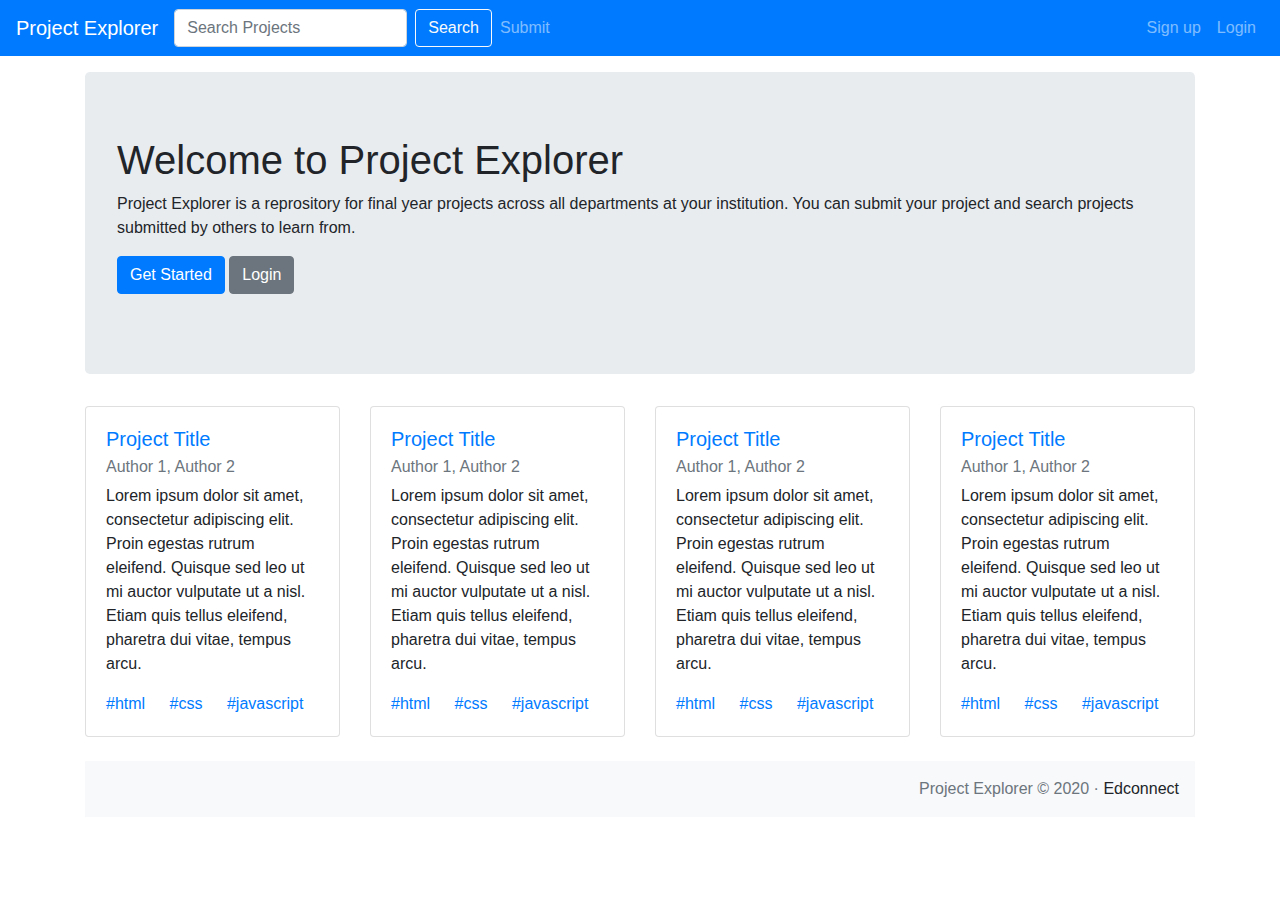
<file: app/public/project-explorer/index.html>
<!DOCTYPE html>
<html>
    <head>
        <title>Project Explorer</title>
        <link rel="stylesheet" href="css/bootstrap.min.css">    
    </head>
    <body>
        <nav class="navbar navbar-expand-lg navbar navbar-dark bg-primary mb-3">
            <a class="navbar-brand" href="#">Project Explorer</a>
            <form class="form-inline my-2 my-lg-0">
                <label class="sr-only" for="searchForm"></label>
                <input type="text" class="form-control  mr-sm-2" id="searchForm" placeholder="Search Projects">
                <button class="btn btn-outline-light" type="submit">Search</button>
            </form>
            <div class="collapse navbar-collapse" id="project-explorer">
                <ul class="navbar-nav">
                    <li class="nav-item">
                        <a class="nav-link" href="">Submit</a>
                    </li>
                </ul>
                <ul class="nav navbar-nav ml-auto">
                    <li class="nav-item">
                        <a class="nav-link" href="register.html">Sign up <span class="sr-only">(current)</span></a> 
                    </li>
                    <li class="nav-item">
                        <a class="nav-link" href="login.html">Login <span class="sr-only">(current)</span></a> 
                    </li>
                </ul>
            </div>
        </nav>

        <main>
            <section>
                <div class="container">
                    <div class="jumbotron">
                        <h1 class="display-6">Welcome to Project Explorer</h1>
                        <p>Project Explorer is a reprository for final year projects across all departments at your institution. You can submit your project and search projects submitted by others to learn from.</p>
                        <p> 
                            <a class="btn btn-primary" href="register.html" role="button">Get Started</a>
                            <a class="btn btn-secondary"  href="login.html" role="button">Login</a>
                        </p>
                    </div>
                </div>          
            </section>

            <div class="container">
                <div class="row">
                    <div class="col-sm-3"> 
                        <div class="card">
                            <div class="card-body">
                                <h5 class="card-title text-primary">Project Title</h5>
                                <h6 class="card-subtitle mb-2 text-muted">Author 1, Author 2</h6>
                                <p class="card-text">Lorem ipsum dolor sit amet, consectetur adipiscing elit. Proin egestas rutrum eleifend. Quisque sed leo ut mi auctor vulputate ut a nisl. Etiam quis tellus eleifend, pharetra dui vitae, tempus arcu.</p>
                            <a href="#" class="card-link">#html</a>
                            <a href="#" class="card-link">#css</a> 
                            <a href="#" class="card-link">#javascript</a>      
                            </div>           
                        </div>     
                    </div>   
                    <div class="col-sm-3"> 
                        <div class="card">
                            <div class="card-body">
                                <h5 class="card-title text-primary">Project Title</h5>
                                <h6 class="card-subtitle mb-2 text-muted">Author 1, Author 2</h6>
                                <p class="card-text">Lorem ipsum dolor sit amet, consectetur adipiscing elit. Proin egestas rutrum eleifend. Quisque sed leo ut mi auctor vulputate ut a nisl. Etiam quis tellus eleifend, pharetra dui vitae, tempus arcu.</p>
                            <a href="#" class="card-link">#html</a>
                            <a href="#" class="card-link">#css</a> 
                            <a href="#" class="card-link">#javascript</a>      
                            </div>           
                        </div>     
                    </div>   
                    <div class="col-sm-3"> 
                        <div class="card">
                            <div class="card-body">
                                <h5 class="card-title text-primary">Project Title</h5>
                                <h6 class="card-subtitle mb-2 text-muted">Author 1, Author 2</h6>
                                <p class="card-text">Lorem ipsum dolor sit amet, consectetur adipiscing elit. Proin egestas rutrum eleifend. Quisque sed leo ut mi auctor vulputate ut a nisl. Etiam quis tellus eleifend, pharetra dui vitae, tempus arcu.</p>
                            <a href="#" class="card-link">#html</a>
                            <a href="#" class="card-link">#css</a> 
                            <a href="#" class="card-link">#javascript</a>      
                            </div>           
                        </div>     
                    </div>   
                    <div class="col-sm-3"> 
                        <div class="card">
                            <div class="card-body">
                                <h5 class="card-title text-primary">Project Title</h5>
                                <h6 class="card-subtitle mb-2 text-muted">Author 1, Author 2</h6>
                                <p class="card-text">Lorem ipsum dolor sit amet, consectetur adipiscing elit. Proin egestas rutrum eleifend. Quisque sed leo ut mi auctor vulputate ut a nisl. Etiam quis tellus eleifend, pharetra dui vitae, tempus arcu.</p>
                            <a href="#" class="card-link">#html</a>
                            <a href="#" class="card-link">#css</a> 
                            <a href="#" class="card-link">#javascript</a>      
                            </div>           
                        </div>     
                    </div>   
                </div>
            </div>  
        </main>
       <br>

       
        <div class="container">
            <footer class="text-muted">
                <div class="row">
                    <div class="col-md-12">  
                        <div class="mb-5 px-3 py-3 bg-light">
                            <div class=" text-right">
                                <span>
                                    Project Explorer &copy; 2020
                                </span>
                                &middot;
                                <span class="text-body">Edconnect</span>
                            </div>
                        </div>
                    </div>
                </div>
            </footer>
        </div>
    </body>
</html>
</file>
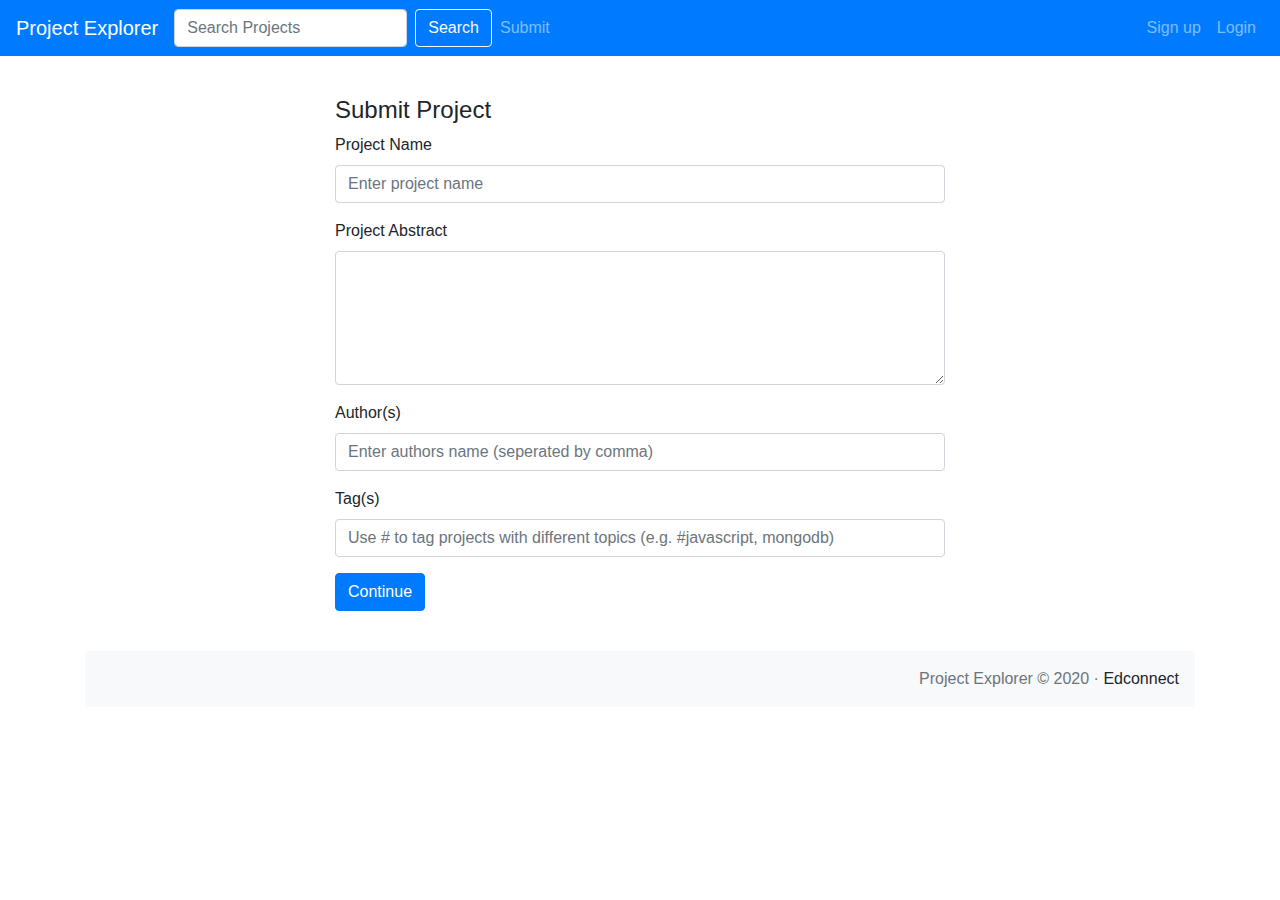
<file: app/public/project-explorer/createproject.html>
<!DOCTYPE html>
<html>
    <head>
        <title>Project Explorer</title>
        <link rel="stylesheet" href="css/bootstrap.min.css">    
    </head>
    <body>
        <nav class="navbar navbar-expand-lg navbar navbar-dark bg-primary mb-3">
            <a class="navbar-brand" href="#">Project Explorer</a>
            <form class="form-inline my-2 my-lg-0">
                <label class="sr-only" for="searchForm"></label>
                <input type="text" class="form-control  mr-sm-2" id="searchForm" placeholder="Search Projects">
                <button class="btn btn-outline-light" type="submit">Search</button>
            </form>
            <div class="collapse navbar-collapse" id="project-explorer">
                <ul class="navbar-nav">
                    <li class="nav-item">
                        <a class="nav-link" href="">Submit</a>
                    </li>
                </ul>
                <ul class="nav navbar-nav ml-auto">
                    <li class="nav-item">
                        <a class="nav-link" href="register.html">Sign up <span class="sr-only">(current)</span></a> 
                    </li>
                    <li class="nav-item">
                        <a class="nav-link" href="login.html">Login <span class="sr-only">(current)</span></a> 
                    </li>
                </ul>
            </div>
        </nav>
        <br>

        <main>
            
            <div class="container form-group col-md-6 col-sm-6 text-center-left">
                <section>
                    <h4>
                        Submit Project
                    </h4>
                    <form name="submitProject">
                        <div class="form-group">
                            <label class="form-label">Project Name</label>
                            <input type="text" class="form-control" placeholder="Enter project name" name="name">
                        </div>
                        <div class="form-group">
                            <label class="form-label">Project Abstract</label><br>
                            <textarea type="text" class="form-control" name="abstract" rows="5"></textarea>
                        </div>
                        <div class="form-group">
                            <label class="form-label">Author(s)</label><br>
                            <input type="text" class="form-control" placeholder="Enter authors name (seperated by comma)" name="authors">
                        </div>
                        <div class="form-group">
                            <label class="form-label">Tag(s)</label>
                        <input type="text" class="form-control" placeholder="Use # to tag projects with different topics (e.g. #javascript, mongodb)" name="tags">
                        </div>
                        <button class="btn btn-primary " type="submit">Continue</button>
                    </form>
                </section>
            </div>
        </main>
        <br>
        <div class="container">
            <footer class="text-muted">
                <div class="row">
                    <div class="col-md-12">  
                        <div class="mb-5 px-3 py-3 bg-light">
                            <div class=" text-right">
                                <span>
                                    Project Explorer &copy; 2020
                                </span>
                                &middot;
                                <span class="text-body">Edconnect</span>
                            </div>
                        </div>
                    </div>
                </div>
            </footer>
        </div>
    </body>

</html>
</file>
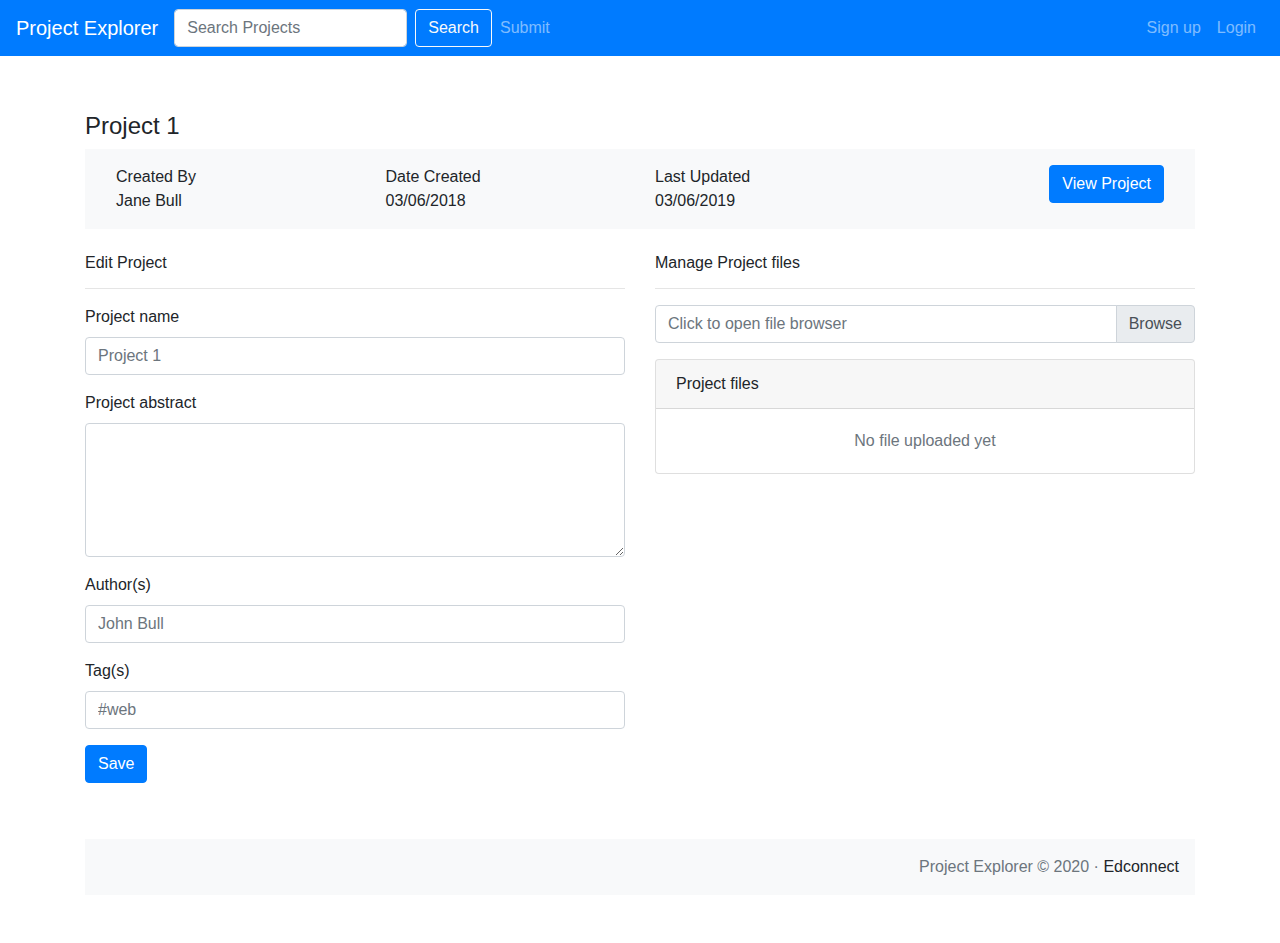
<file: app/public/project-explorer/editproject.html>
<!DOCTYPE html>
<html>
    <head>
        <title>Project Explorer</title>
        <link rel="stylesheet" href="css/bootstrap.min.css">    
    </head>
    <body>
        <nav class="navbar navbar-expand-lg navbar navbar-dark bg-primary mb-3">
            <a class="navbar-brand" href="#">Project Explorer</a>
            <form class="form-inline my-2 my-lg-0">
                <label class="sr-only" for="searchForm"></label>
                <input type="text" class="form-control  mr-sm-2" id="searchForm" placeholder="Search Projects">
                <button class="btn btn-outline-light" type="submit">Search</button>
            </form>
            <div class="collapse navbar-collapse" id="project-explorer">
                <ul class="navbar-nav">
                    <li class="nav-item">
                        <a class="nav-link" href="">Submit</a>
                    </li>
                </ul>
                <ul class="nav navbar-nav ml-auto">
                    <li class="nav-item">
                        <a class="nav-link" href="register.html">Sign up <span class="sr-only">(current)</span></a> 
                    </li>
                    <li class="nav-item">
                        <a class="nav-link" href="login.html">Login <span class="sr-only">(current)</span></a> 
                    </li>
                </ul>
            </div>
        </nav>
        
        <br>
        
        <main>
            <div class="w-auto p-3">
                <div class="col-sm-12">
                    <div class="container mb-3">
                        <h4>
                            Project 1
                        </h4>
                        
                        <div class="mb-4 bg-light">
                            <div class="container">
                                <section>
                                    <div class="row justify-content-around p-3">
                                        <div class="col">
                                            <div>Created By</div>
                                            <div>Jane Bull</div>
                                        </div>
                                        <div class="col">
                                            <div>Date Created</div>
                                            <div>03/06/2018</div>
                                        </div>
                                        <div class="col">
                                            <div>Last Updated</div>
                                            <div>03/06/2019</div>
                                        </div>
                                        <div class="col text-right">
                                            <a href="viewproject.html" class="btn btn-primary">View Project</a>
                                        </div>
                                    </div>
                                </section>  
                            </div>
                        </div>
                        <form>
                            <div class="row">
                                <div class="col">
                                    <h6>Edit Project</h6><hr>
                                    <div class="form-group">
                                        <label class="form-label">Project name</label>
                                        <input type="text" class="form-control" placeholder="Project 1" name="name"> 
                                    </div>
                                    <div class="form-group">
                                        <label class="form-label">Project abstract</label>
                                        <textarea type="text" name="abstract" class="form-control" rows="5"></textarea>
                                    </div>
                                    <div class="form-group">
                                        <label class="form-label">Author(s)</label><br>
                                        <input type="text" class="form-control" placeholder="John Bull" name="authors">
                                    </div>
                                    <div class="form-group">
                                        <label class="form-label">Tag(s)</label>
                                        <input type="text" class="form-control" placeholder="#web" name="tags">
                                    </div>
                                    <button class="btn btn-primary " type="submit">Save</button>
                                </div>
                                
                                
                                <div class="col">
                                    <h6>Manage Project files</h6><hr>
                                    <div class="form-group">
                                        <div class="input-group">
                                            <input type="text" class="form-control" placeholder="Click to open file browser" name="name">
                                            <div class="input-group-append">  
                                                <div class="input-group-text">Browse</div>
                                            </div>
                                        </div>
                                    </div>
                                    <div class="card">
                                        <div class="card-header">
                                            Project files
                                        </div>
                                        <div class="card-body text-center">
                                            <p class="card-text text-muted">No file uploaded yet</p>
                                        </div>
                                    </div>      
                                </div>
                                                 
                            </div>
                        </form> 
                    </div>          
                </div>
            </div>
        </main>
                        
        <br>
                        
        <div class="container">
            <footer class="text-muted">
                <div class="row">
                    <div class="col-md-12">  
                        <div class="mb-5 px-3 py-3 bg-light">
                            <div class=" text-right">
                                <span>
                                    Project Explorer &copy; 2020
                                </span>
                                &middot;
                                <span class="text-body">Edconnect</span>
                            </div>
                        </div>
                    </div>
                </div>
            </footer>
        </div>
    </body>
</html>
</file>
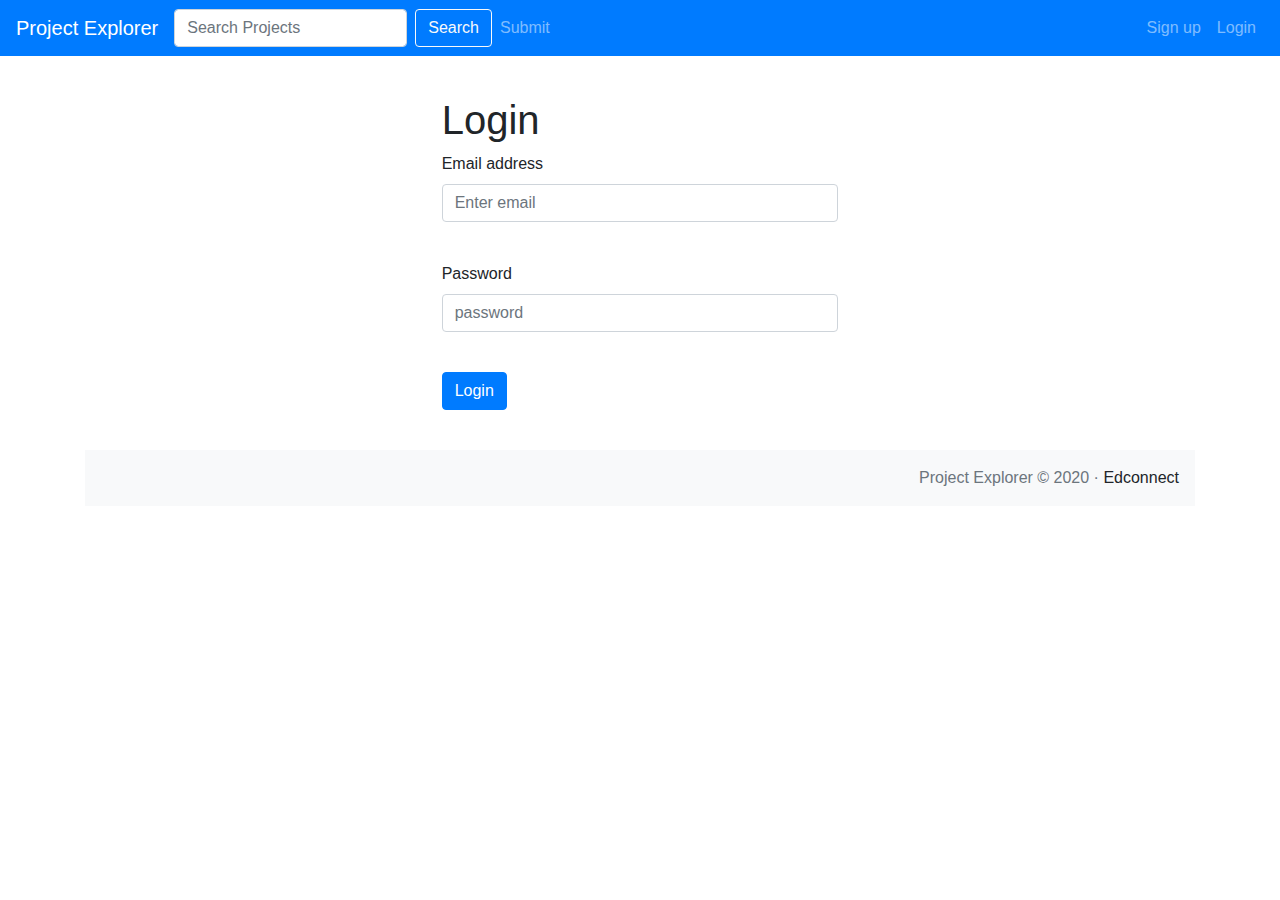
<file: app/public/project-explorer/login.html>
<!DOCTYPE html>
<html>
    <head>
        <title>Login Page</title>
        <link rel="stylesheet" href="css/bootstrap.min.css">
    </head>
    <body>
        <nav class="navbar navbar-expand-lg navbar navbar-dark bg-primary mb-3">
            <a class="navbar-brand" href="#">Project Explorer</a>
            <form class="form-inline my-2 my-lg-0">
                <label class="sr-only" for="searchForm"></label>
                <input type="text" class="form-control  mr-sm-2" id="searchForm" placeholder="Search Projects">
                <button class="btn btn-outline-light" type="submit">Search</button>
            </form>
            <div class="collapse navbar-collapse" id="project-explorer">
                <ul class="navbar-nav">
                    <li class="nav-item">
                        <a class="nav-link" href="">Submit</a>
                    </li>
                </ul>
                <ul class="nav navbar-nav ml-auto">
                    <li class="nav-item">
                        <a class="nav-link" href="register.html">Sign up <span class="sr-only">(current)</span></a> 
                    </li>
                    <li class="nav-item">
                        <a class="nav-link" href="login.html">Login <span class="sr-only">(current)</span></a> 
                    </li>
                </ul>
            </div>
        </nav>

        <br>

        <div class="container col-md-4 col-sm-4 text-center-left">
            <div class="form-group">
                <h1>
                    Login
                </h1>
                <form>
                    <div class="form-group">
                        <label class="form-label">Email address</label>
                        <input type="email" class="form-control" placeholder="Enter email" name="email">
                    </div>
                    <br>
                    <div class="form-group">
                        <label class="form-label">Password</label>
                        <input type="password" class="form-control" placeholder="password" name="password">
                    </div>
                    <br>
                    <button class="btn btn-primary" type="submit">Login</button>
                </form>        
            </div>
        </div>

        <br>

        <div class="container">
            <footer class="text-muted">
                <div class="row">
                    <div class="col-md-12">  
                        <div class="mb-5 px-3 py-3 bg-light">
                            <div class=" text-right">
                                <span>
                                    Project Explorer &copy; 2020
                                </span>
                                &middot;
                                <span class="text-body">Edconnect</span>
                            </div>
                        </div>
                    </div>
                </div>
            </footer>
        </div>
        
    </body>
</html>
</file>
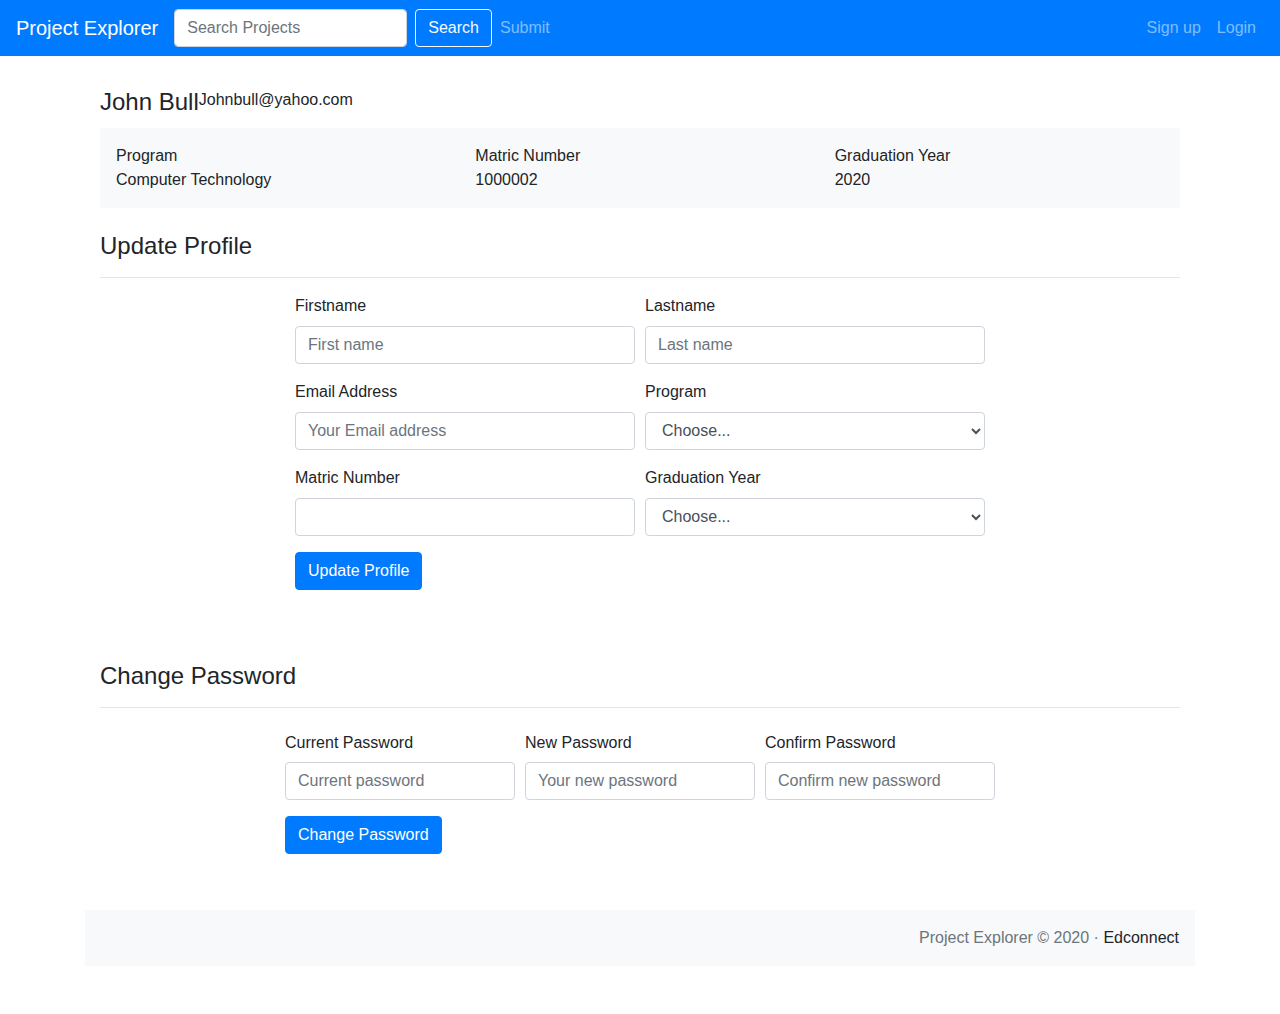
<file: app/public/project-explorer/profile.html>
<!DOCTYPE html>
<html>
    <head>
        <title>Profile Page</title>
        <link rel="stylesheet" href="css/bootstrap.min.css">    
    </head>
    <body> 
        <nav class="navbar navbar-expand-lg navbar navbar-dark bg-primary mb-3">
            <a class="navbar-brand" href="#">Project Explorer</a>
            <form class="form-inline my-2 my-lg-0">
                <label class="sr-only" for="searchForm"></label>
                <input type="text" class="form-control  mr-sm-2" id="searchForm" placeholder="Search Projects">
                <button class="btn btn-outline-light" type="submit">Search</button>
            </form>
            <div class="collapse navbar-collapse" id="project-explorer">
                <ul class="navbar-nav">
                    <li class="nav-item">
                        <a class="nav-link" href="">Submit</a>
                    </li>
                </ul>
                <ul class="nav navbar-nav ml-auto">
                    <li class="nav-item">
                        <a class="nav-link" href="register.html">Sign up <span class="sr-only">(current)</span></a> 
                    </li>
                    <li class="nav-item">
                        <a class="nav-link" href="login.html">Login <span class="sr-only">(current)</span></a> 
                    </li>
                </ul>
            </div>
        </nav>

        <main>
            <div class="w-auto p-3">
                <div class="container">
                    <div class="col-sm-12">
                        <div class="d-flex">
                            <h4>John Bull</h4>
                            <p>Johnbull@yahoo.com</p>
                        </div>

                        <div class="mb-4 bg-light">
                            <section class="p-3">
                                <div class="row">
                                    <div class="col">
                                        <div>Program</div>  
                                        <div>Computer Technology</div>       
                                    </div>
                                    <div class="col">
                                        <div>Matric Number</div>
                                        <div>1000002</div>  
                                    </div>
                                    <div class="col">
                                        <div>Graduation Year</div>
                                        <div>2020</div>  
                                    </div>   
                                </div>
                                
                            </section>
                        </div>
                        
                        <section>
                            <h4>Update Profile</h4>
                            <hr>
                        </section>   
                        
                        <div class="container form-group col-md-8 col-sm-8 text-center-left">
                            <form>
                                <div class="form-row align-items-center">
                                    <div class="form-group col-sm-6">
                                        <label for="first name" class="form-label">Firstname</label>
                                        <input type="text" class="form-control" placeholder="First name"  name="firstName">
                                    </div> 
                                    <div class="form-group col-sm-6">     
                                        <label for="last name" class="form-label">Lastname</label>
                                        <input type="text" class="form-control" placeholder="Last name" name="lastName">
                                    </div>
                                </div>
                                <div class="form-row align-items-center">
                                    <div class="form-group col-sm-6">
                                        <label for="email" class="form-label">Email Address</label>
                                        <input type="email" class="form-control" placeholder="Your Email address" name="email">
                                    </div>
                                    <div class="form-group col-sm-6">
                                        <label for="program" class="form-label">Program</label>
                                        <select name="program" class="form-control">
                                            <option selected>Choose...</option>
                                            <option value="computer_science">Computer Science</option> 
                                            <option value="computer_information_systems">Computer Information Systems</option>
                                            <option value="computer_technology">Computer Technology</option>
                                        </select> 
                                    </div>
                                    <div class="form-group col-md-6">
                                        <label for="matric number" class="form-label">Matric Number</label>
                                        <input type="text" class="form-control" name="matricNumber">
                                    </div>                 
                                    <div class="form-group col-md-6">
                                        <label for="graqduation year" class="form-label">Graduation Year</label>
                                        <select name="graduationYear" class="form-control">
                                            <option selected>Choose...</option>
                                            <option value="2013">2013</option>
                                            <option value="2014">2014</option>
                                            <option value="2015">2015</option>
                                            <option value="2016">2016</option>
                                            <option value="2017">2017</option>
                                            <option value="2018">2018</option>
                                            <option value="2019">2019</option>
                                            <option value="2020">2020</option>
                                        </select>  
                                    </div>
                                </div>       
                                <button type="submit" class="btn btn-primary">Update Profile</button>                  
                            </div>   
                        </div><br>
                    </form>
                </div>
            </div>   
            
            <div class="w-auto p-3">
                <div class="container">
                    <div class="col-sm-12">
                        <section>
                            <h4>Change Password</h4>
                            <hr>
                        </section>
                    </div>
                    <div class="container form-group col-md-8 col-sm-8 text-center-left">
                        <form>
                            <div class="form-row align-items-center">
                                <div class="form-group col-sm-4">
                                    <label for="password" class="col-form-label">Current Password</label>
                                    <input type="password" class="form-control" placeholder="Current password" name="currentPassword">
                                </div>
                                <div class="form-group col-sm-4">
                                    <label for="password" class="col-form-label">New Password</label>
                                    <input type="password" class="form-control" placeholder="Your new password" name="newPassword">
                                </div>
                                <div class="form-group col-sm-4">
                                    <label for="password" class="col-form-label">Confirm Password</label>
                                    <input type="password" class="form-control" placeholder="Confirm new password" name="confirmPassword">
                                </div>
                            </div>
                        </form>
                        <button type="submit" class="btn btn-primary">Change Password</button>
                    </div>
                </div>
            </div>
        </main>
                
        <br>
        <div class="container">
            <footer class="text-muted">
                <div class="row">
                    <div class="col-md-12">  
                        <div class="mb-5 px-3 py-3 bg-light">
                            <div class=" text-right">
                                <span>
                                    Project Explorer &copy; 2020
                                </span>
                                &middot;
                                <span class="text-body">Edconnect</span>
                            </div>
                        </div>
                    </div>
                </div>
            </footer>
        </div>
    </body>
</html>
</file>
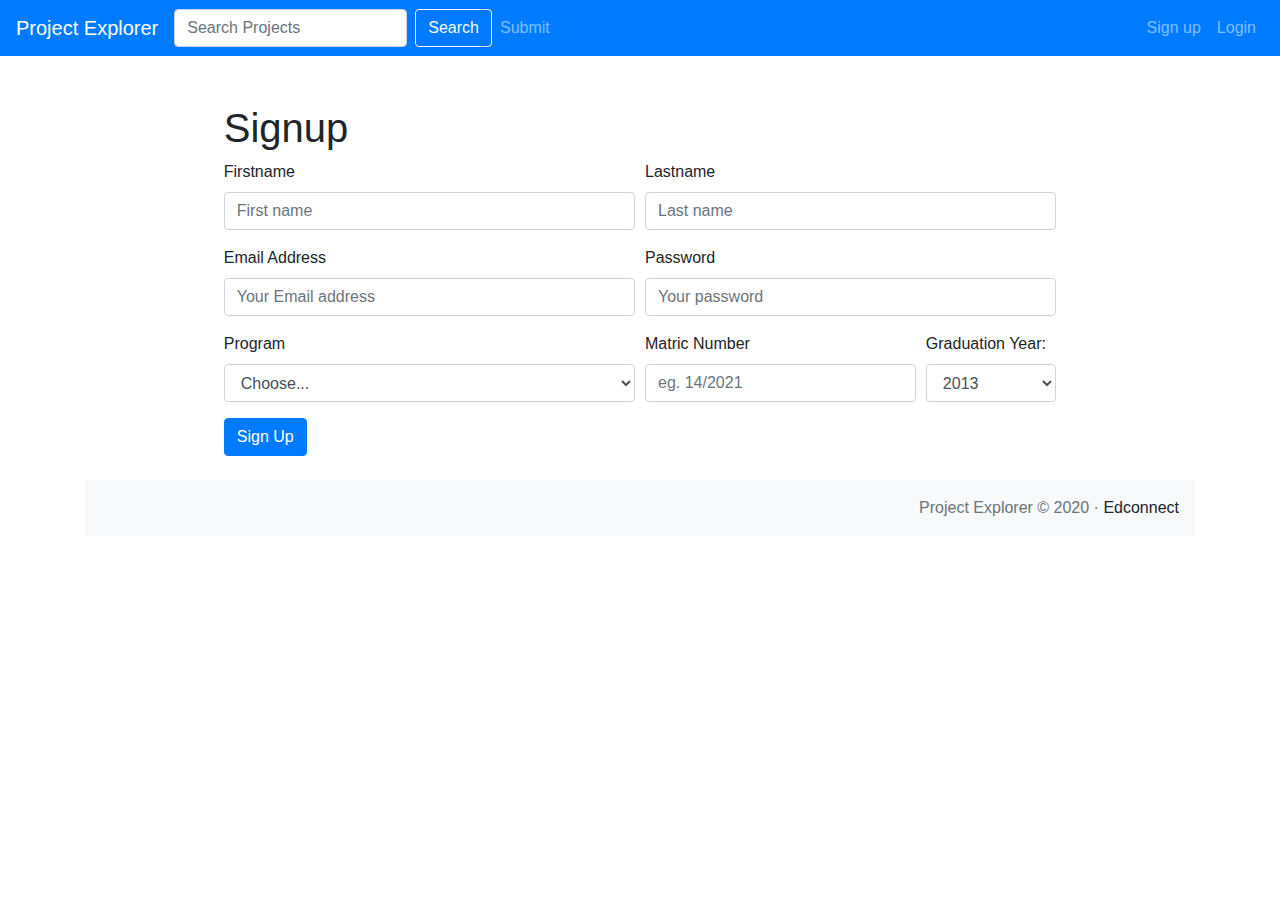
<file: app/public/project-explorer/register.html>
<!DOCTYPE html>
<html>
    <head>
        <title>Registration Page</title>
        <link rel="stylesheet" href="css/bootstrap.min.css">    
    </head>

    <body>
        <nav class="navbar navbar-expand-lg navbar navbar-dark bg-primary mb-5">
            <a class="navbar-brand" href="#">Project Explorer</a>
            <form class="form-inline my-2 my-lg-0">
                <label class="sr-only" for="searchForm"></label>
                <input type="text" class="form-control  mr-sm-2" id="searchForm" placeholder="Search Projects">
                <button class="btn btn-outline-light" type="submit">Search</button>
            </form>
            <div class="collapse navbar-collapse" id="project-explorer">
                <ul class="navbar-nav">
                    <li class="nav-item">
                        <a class="nav-link" href="">Submit</a>
                    </li>
                </ul>
                <ul class="nav navbar-nav ml-auto">
                    <li class="nav-item">
                        <a class="nav-link" href="register.html">Sign up <span class="sr-only">(current)</span></a> 
                    </li>
                    <li class="nav-item">
                        <a class="nav-link" href="login.html">Login <span class="sr-only">(current)</span></a> 
                    </li>
                </ul>
            </div>
        </nav>
        
        <main>
            <div class="container">
                <div class="mx-auto w-75">  
                    <h1>
                        Signup
                    </h1>
                    <form>
                        <div class="form-row">
                            <div class="form-group col-sm-6">
                                <label for="first name" class="form-label">Firstname</label>
                                <input type="text" class="form-control" placeholder="First name"  name="firstName">
                            </div> 
                            <div class="form-group col-sm-6">     
                                <label for="last name" class="form-label">Lastname</label>
                                <input type="text" class="form-control" placeholder="Last name" name="lastName">
                            </div>
                        </div>
                        <div class="form-row">
                            <div class="form-group col-sm-6">
                                <label for="email" class="form-label">Email Address</label>
                                <input type="email" class="form-control" placeholder="Your Email address" name="email">
                            </div>
                            <div class="form-group col-sm-6">
                                <label for="password" class="form-label">Password</label>
                                <input type="password" class="form-control" placeholder="Your password" name="password">
                            </div>
                        </div>
                        <div class="form-row">
                            <div class="form-group col-sm-6">
                                <label for="program" class="form-label">Program</label>
                                <select name="program" class="form-control">
                                    <option selected>Choose...</option>
                                    <option value="computer_science">Computer Science</option> 
                                    <option value="computer_information_systems">Computer Information Systems</option>
                                    <option value="computer_technology">Computer Technology</option>
                                </select> 
                            </div>
                            <div class="form-group col-sm-4">
                                <label for="matric number" class="form-label">Matric Number</label>
                                <input type="text" placeholder="eg. 14/2021" class="form-control" name="matricNumber">
                            </div>
                            <div class="form-group col-sm-2">
                                <label for="graqduation year" class="form-label">Graduation Year:</label>
                                <select name="graduationYear" class="form-control">
                                    <option value="2013">2013</option>
                                    <option value="2014">2014</option>
                                    <option value="2015">2015</option>
                                    <option value="2016">2016</option>
                                    <option value="2017">2017</option>
                                    <option value="2018">2018</option>
                                    <option value="2019">2019</option>
                                    <option value="2020">2030</option>
                                </select>
                            </div>
                        </div>
                        <button type="submit" class="btn btn-primary">Sign Up</button>
                    </form>
                </div>
            </div>
        </main>
        <br>
        <div class="container">
            <footer class="text-muted">
                <div class="row">
                    <div class="col-md-12">  
                        <div class="mb-5 px-3 py-3 bg-light">
                            <div class=" text-right">
                                <span>
                                    Project Explorer &copy; 2020
                                </span>
                                &middot;
                                <span class="text-body">Edconnect</span>
                            </div>
                        </div>
                    </div>
                </div>
            </footer>
        </div>
    </body>
</html>
</file>
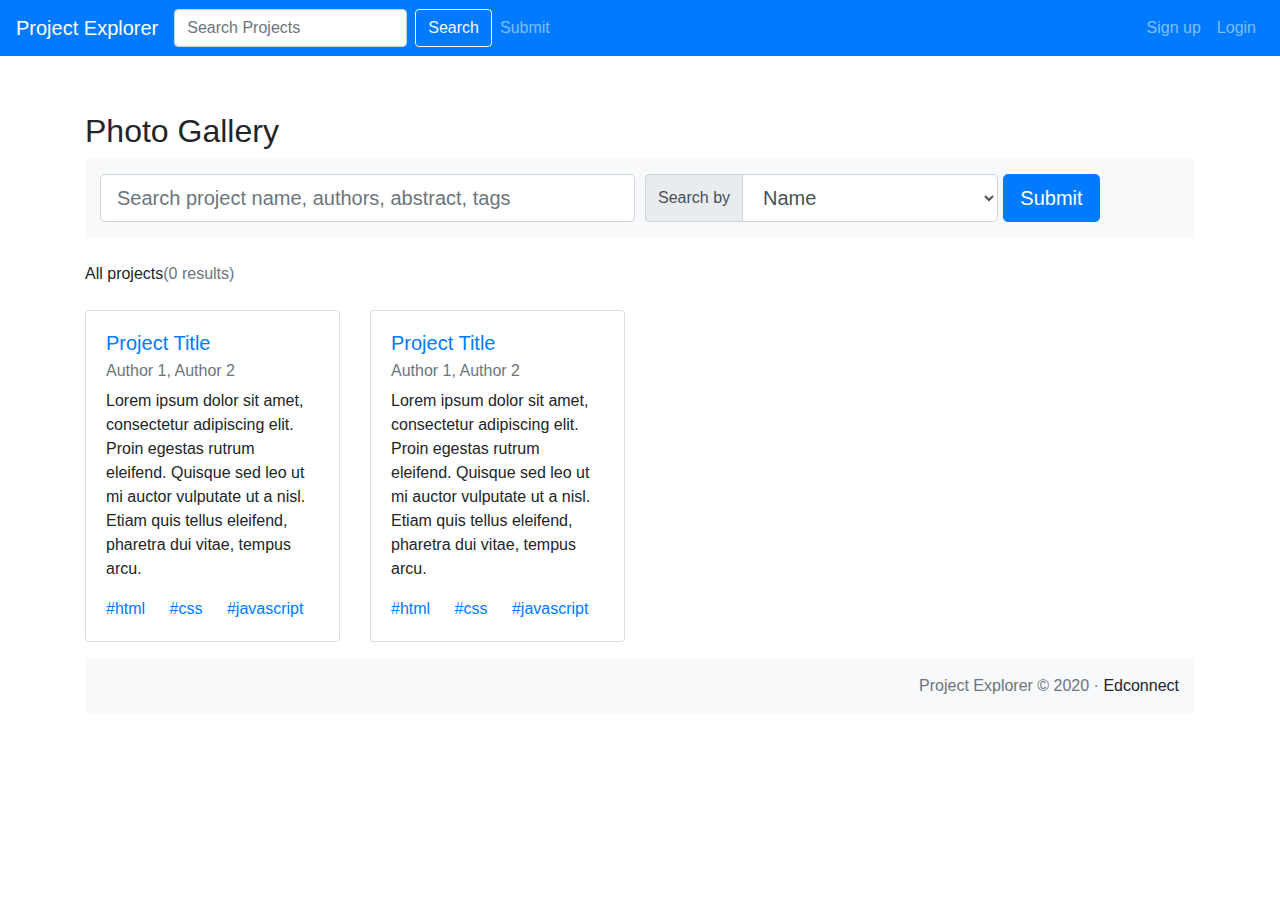
<file: app/public/project-explorer/search.html>
<!DOCTYPE html>
<html>
 
    <head>
        <title>Project Explorer</title>
        <link rel="stylesheet" href="css/bootstrap.min.css">    
    </head>
    <body>
        <nav class="navbar navbar-expand-lg navbar navbar-dark bg-primary mb-3">
            <a class="navbar-brand" href="#">Project Explorer</a>
            <form class="form-inline my-2 my-lg-0">
                <label class="sr-only" for="searchForm"></label>
                <input type="text" class="form-control  mr-sm-2" id="searchForm" placeholder="Search Projects">
                <button class="btn btn-outline-light" type="submit">Search</button>
            </form>
            <div class="collapse navbar-collapse" id="project-explorer">
                <ul class="navbar-nav">
                    <li class="nav-item">
                        <a class="nav-link" href="">Submit</a>
                    </li>
                </ul>
                <ul class="nav navbar-nav ml-auto">
                    <li class="nav-item">
                        <a class="nav-link" href="register.html">Sign up <span class="sr-only">(current)</span></a> 
                    </li>
                    <li class="nav-item">
                        <a class="nav-link" href="login.html">Login <span class="sr-only">(current)</span></a> 
                    </li>
                </ul>
            </div>
        </nav>
        <br>
        
        <main>  
            <div class="w-auto p-3">
                <div class="container">      
                    <section>
                        <h2>
                            Photo Gallery
                        </h2>
                    </section>
                    <div class="container p3 bg-light">
                        <form>
                            <div class="form-row align-items-center">
                                <div class="form-group col-md-6 my-3">
                                    <input type="text" class="form-control form-control-lg" name="searchTerm" placeholder="Search project name, authors, abstract, tags">
                                </div>
                                <div class="form-group col-sm-4 my-3">
                                    <label class="form-label sr-only">Search By:</label>
                                    <div class="input-group">
                                        <div class="input-group-prepend">  
                                            <div class="input-group-text">Search by</div>
                                        </div>
                                        <select class="form-control form-control-lg" name="searchType"> 
                                            <option value="Name">Name</option>
                                            <option value="Authors">Authors</option>
                                            <option value="Abstract">Abstract</option>
                                            <option value="Tags">Tags</option>
                                        </select> 
                                    </div>
                                </div>
                                <button type="submit" class="btn btn-primary btn-lg my-1">Submit</button>
                            </div>
                        </form>
                    </div>    
                    <br>
                    <section class="text-muted">
                        <p class="float-left text-body">All projects</p>
                        <p class="float-left">(0 results)</p>
                    </section>  
                    <br>
                    <br>
                    <div class="row">
                        <div class="col-sm-3">
                            <div class="card">
                                <div class="card-body">
                                    <h5 class="card-title text-primary">Project Title</h5>
                                    <h6 class="card-subtitle mb-2 text-muted">Author 1, Author 2</h6>
                                    <p class="card-text">Lorem ipsum dolor sit amet, consectetur adipiscing elit. Proin egestas rutrum eleifend. Quisque sed leo ut mi auctor vulputate ut a nisl. Etiam quis tellus eleifend, pharetra dui vitae, tempus arcu.</p>
                                    <a href="#" class="card-link">#html</a>
                                    <a href="#" class="card-link">#css</a> 
                                    <a href="#" class="card-link">#javascript</a>      
                                </div>           
                            </div>     
                        </div>  
                        <div class="col-sm-3">
                            <div class="card">
                                <div class="card-body">
                                    <h5 class="card-title text-primary">Project Title</h5>
                                    <h6 class="card-subtitle mb-2 text-muted">Author 1, Author 2</h6>
                                    <p class="card-text">Lorem ipsum dolor sit amet, consectetur adipiscing elit. Proin egestas rutrum eleifend. Quisque sed leo ut mi auctor vulputate ut a nisl. Etiam quis tellus eleifend, pharetra dui vitae, tempus arcu.</p>
                                    <a href="#" class="card-link">#html</a>
                                    <a href="#" class="card-link">#css</a> 
                                    <a href="#" class="card-link">#javascript</a>      
                                </div>
                            </div>     
                        </div>  
                    </div>
                </div>
            </div>
        </main>

        <div class="container">
            <footer class="text-muted">
                <div class="row">
                    <div class="col-md-12">  
                        <div class="mb-5 px-3 py-3 bg-light">
                            <div class=" text-right">
                                <span>
                                    Project Explorer &copy; 2020
                                </span>
                                &middot;
                                <span class="text-body">Edconnect</span>
                            </div>
                        </div>
                    </div>
                </div>
            </footer>
        </div>
    </body>
</html>
</file>
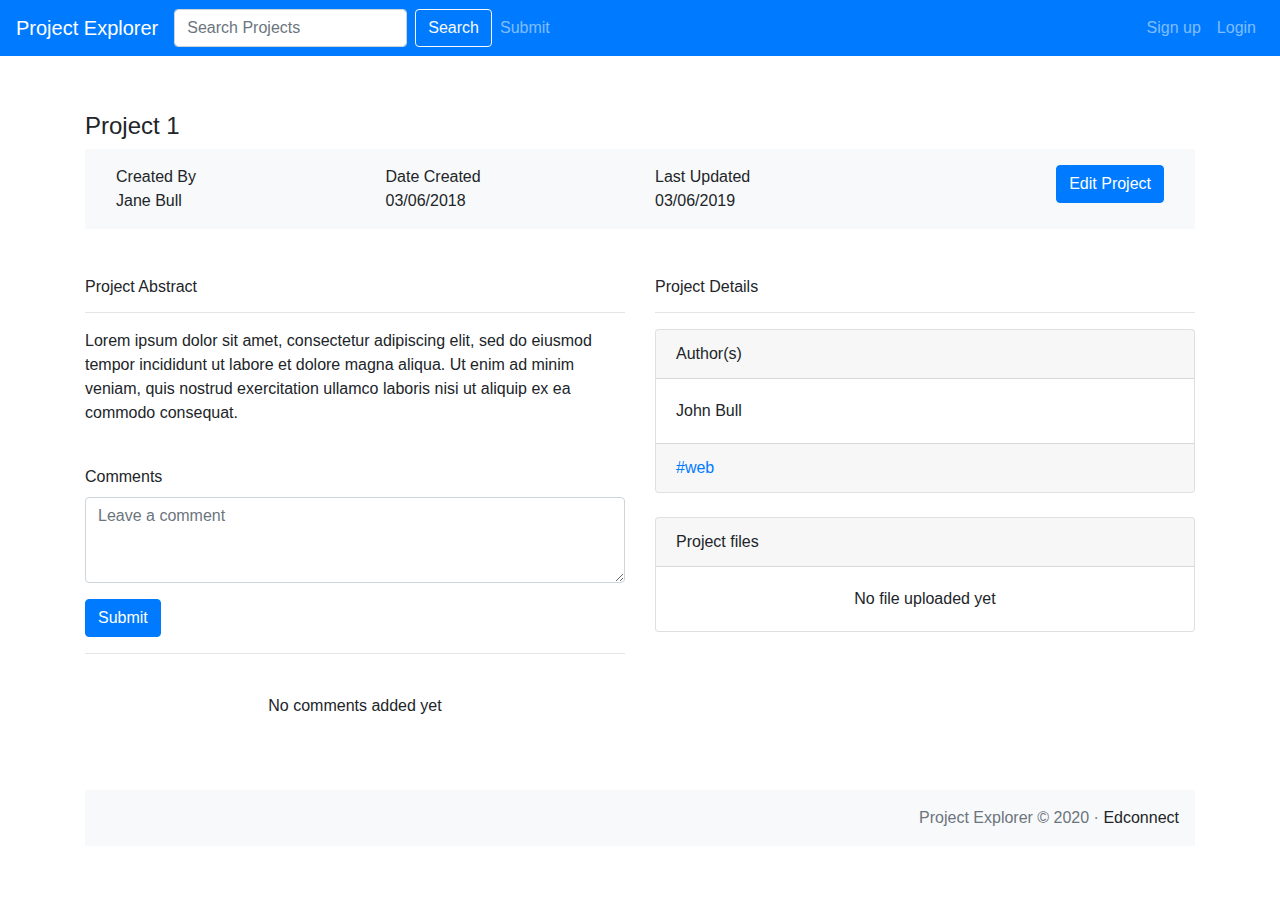
<file: app/public/project-explorer/viewproject.html>
<!DOCTYPE html>
<html>
<head>
    <title>Project Explorer</title>
    <link rel="stylesheet" href="css/bootstrap.min.css">    
</head>
<body>
    <nav class="navbar navbar-expand-lg navbar navbar-dark bg-primary mb-3">
        <a class="navbar-brand" href="#">Project Explorer</a>
        <form class="form-inline my-2 my-lg-0">
            <label class="sr-only" for="searchForm"></label>
            <input type="text" class="form-control  mr-sm-2" id="searchForm" placeholder="Search Projects">
            <button class="btn btn-outline-light" type="submit">Search</button>
        </form>
        <div class="collapse navbar-collapse" id="project-explorer">
            <ul class="navbar-nav">
                <li class="nav-item">
                    <a class="nav-link" href="">Submit</a>
                </li>
            </ul>
            <ul class="nav navbar-nav ml-auto">
                <li class="nav-item">
                    <a class="nav-link" href="register.html">Sign up <span class="sr-only">(current)</span></a> 
                </li>
                <li class="nav-item">
                    <a class="nav-link" href="login.html">Login <span class="sr-only">(current)</span></a> 
                </li>
            </ul>
        </div>
    </nav>
    
    <br>
    
    <main>
        <div class="w-auto p-3">
            <div class="col-sm-12">
                <div class="container mb-3">
                    <h4>
                        Project 1
                    </h4>
                    
                    <div class="mb-4 bg-light">
                        <div class="container">
                            <section>
                                <div class="row justify-content-around p-3">
                                    <div class="col">
                                        <div>Created By</div>
                                        <div>Jane Bull</div>
                                    </div>
                                    <div class="col">
                                        <div>Date Created</div>
                                        <div>03/06/2018</div>
                                    </div>
                                    <div class="col">
                                        <div>Last Updated</div>
                                        <div>03/06/2019</div>
                                    </div>
                                    <div class="col text-right">
                                        <a href="editproject.html" class="btn btn-primary">Edit Project</a>
                                    </div>
                                </div>
                            </section>  
                        </div>
                    </div>
                    <br>
                    <form>
                        <div class="row">
                            <div class="col">
                                <h6>Project Abstract</h6><hr>
                                <p>
                                    Lorem ipsum dolor sit amet, consectetur adipiscing elit, sed do eiusmod tempor incididunt ut labore et dolore magna aliqua. Ut enim ad minim veniam, quis nostrud exercitation ullamco laboris nisi ut aliquip ex ea commodo consequat.
                                </p>
                                <br>
                                <div class="form-group">
                                    <label class="form-label">Comments</label>
                                    <textarea type="text" class="form-control" placeholder="Leave a comment" rows="3"></textarea>
                                </div>
                                <button class="btn btn-primary " type="submit">Submit</button><hr><br>
                                <p class="text-center">No comments added yet</p>
                            </div>
                            
                            <div class="col">
                                <h6>Project Details</h6><hr>
                                <div class="card">
                                    <div class="card-header">
                                        Author(s)
                                    </div>
                                    <div class="card-body">
                                        <div class="card-text">John Bull</div>
                                    </div>
                                    <div class="card-footer text-primary">
                                        #web
                                    </div>
                                </div><br>
                                <div class="card">
                                    <div class="card-header">
                                        Project files
                                    </div>
                                    <div class="card-body text-center">
                                        <div class="card-text">No file uploaded yet</div>
                                    </div>
                                </div>
                            </div>
                        </div>
                    </form>
                </div>
            </div>
        </main>

        <br>

        <div class="container">
            <footer class="text-muted">
                <div class="row">
                    <div class="col-md-12">  
                        <div class="mb-5 px-3 py-3 bg-light">
                            <div class=" text-right">
                                <span>
                                    Project Explorer &copy; 2020
                                </span>
                                &middot;
                                <span class="text-body">Edconnect</span>
                            </div>
                        </div>
                    </div>
                </div>
            </footer>
        </div>
    </body>
</html>
</file>
